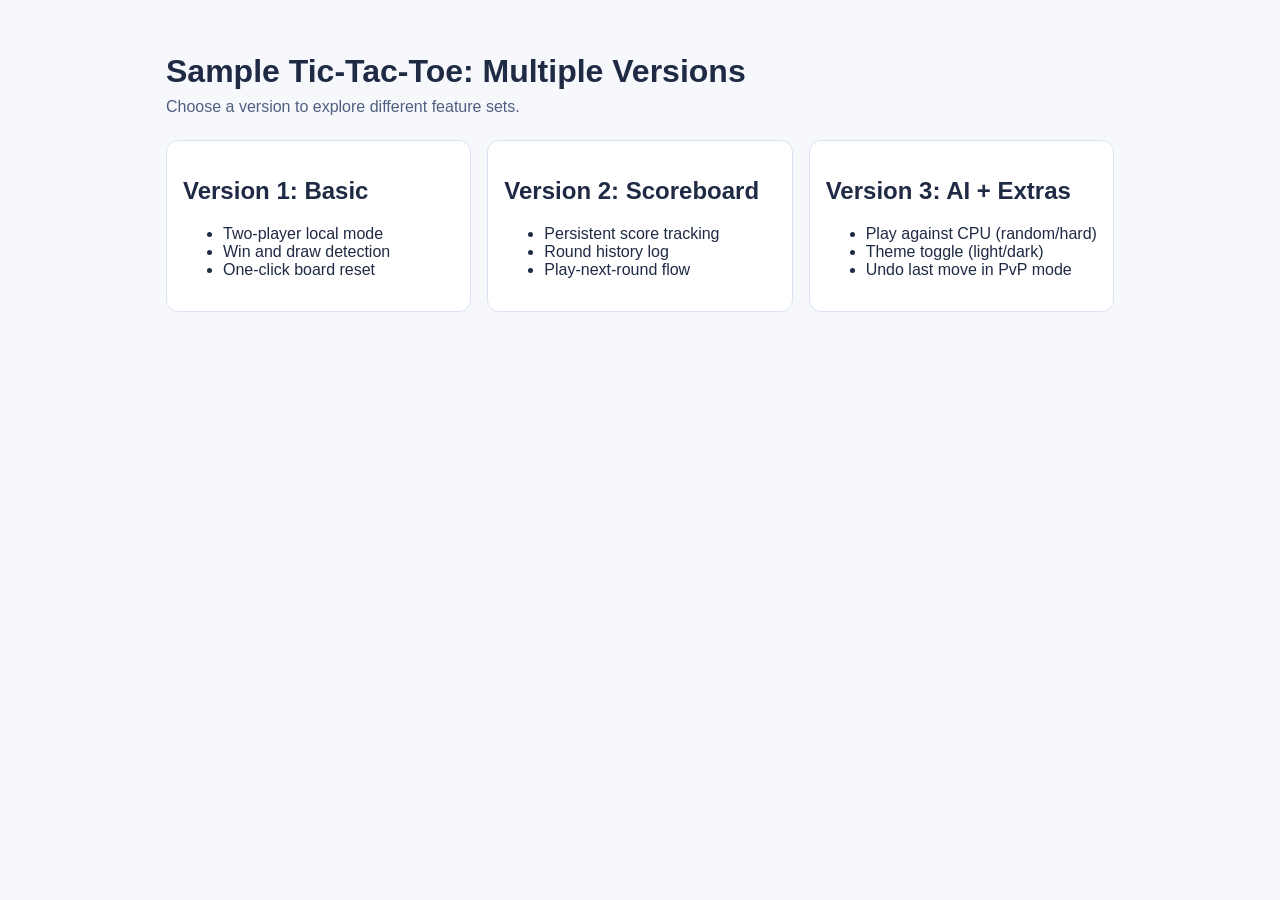
<file: index.html>
<!DOCTYPE html>
<html lang="en">
<head>
  <meta charset="UTF-8" />
  <meta name="viewport" content="width=device-width, initial-scale=1.0" />
  <title>Tic-Tac-Toe Versions</title>
  <link rel="stylesheet" href="styles.css" />
</head>
<body>
  <main class="container">
    <h1>Sample Tic-Tac-Toe: Multiple Versions</h1>
    <p class="subtitle">Choose a version to explore different feature sets.</p>

    <section class="card-grid">
      <a class="card" href="v1-basic.html">
        <h2>Version 1: Basic</h2>
        <ul>
          <li>Two-player local mode</li>
          <li>Win and draw detection</li>
          <li>One-click board reset</li>
        </ul>
      </a>

      <a class="card" href="v2-scoreboard.html">
        <h2>Version 2: Scoreboard</h2>
        <ul>
          <li>Persistent score tracking</li>
          <li>Round history log</li>
          <li>Play-next-round flow</li>
        </ul>
      </a>

      <a class="card" href="v3-ai.html">
        <h2>Version 3: AI + Extras</h2>
        <ul>
          <li>Play against CPU (random/hard)</li>
          <li>Theme toggle (light/dark)</li>
          <li>Undo last move in PvP mode</li>
        </ul>
      </a>
    </section>
  </main>
</body>
</html>
</file>
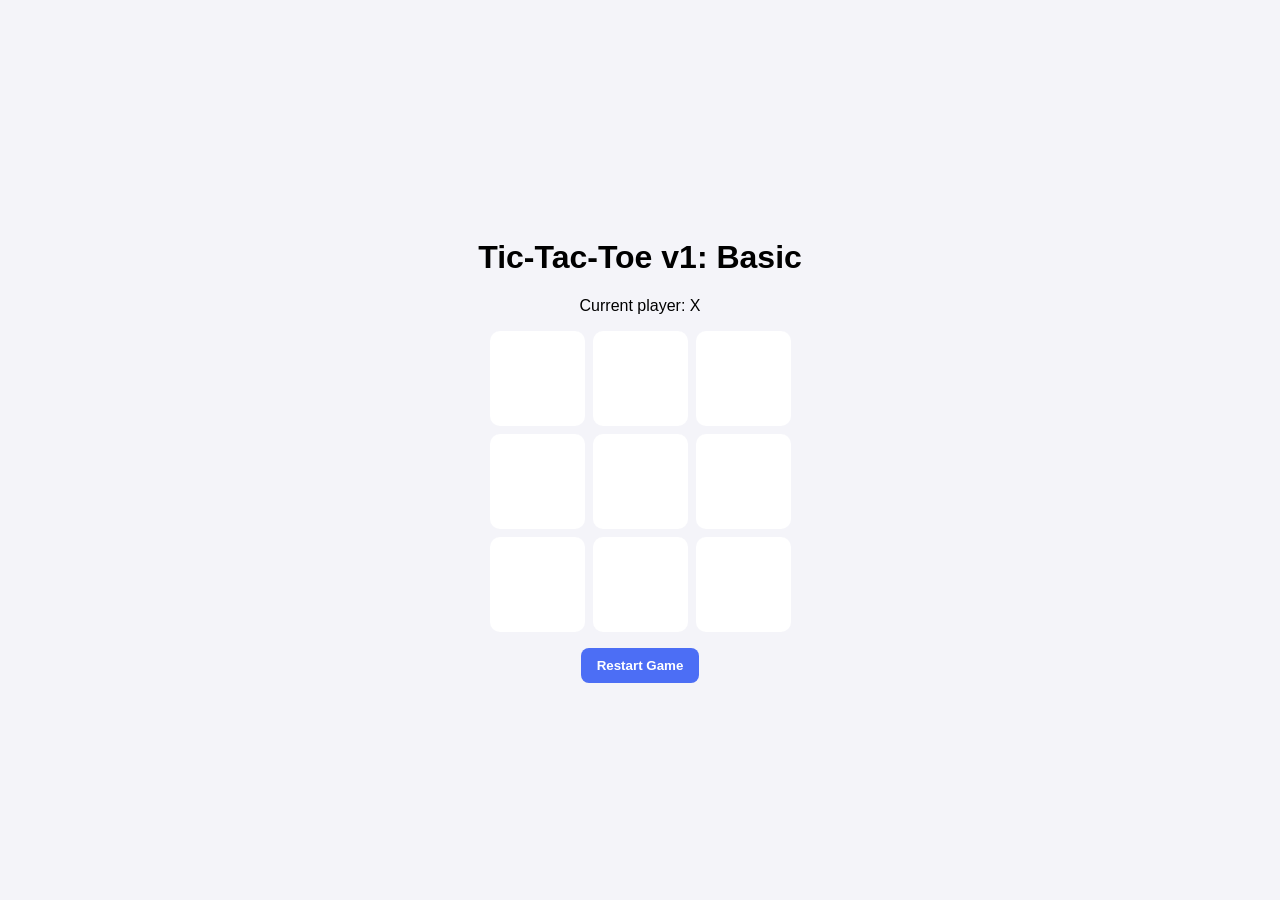
<file: versions/v1-basic/index.html>
<!doctype html>
<html lang="en">
  <head>
    <meta charset="UTF-8" />
    <meta name="viewport" content="width=device-width, initial-scale=1.0" />
    <title>Tic-Tac-Toe v1 (Basic)</title>
    <link rel="stylesheet" href="style.css" />
  </head>
  <body>
    <main class="app">
      <h1>Tic-Tac-Toe v1: Basic</h1>
      <p id="status">Current player: X</p>
      <div id="board" class="board" role="grid" aria-label="Tic tac toe board"></div>
      <button id="restartBtn">Restart Game</button>
    </main>

    <script src="script.js"></script>
  </body>
</html>
</file>
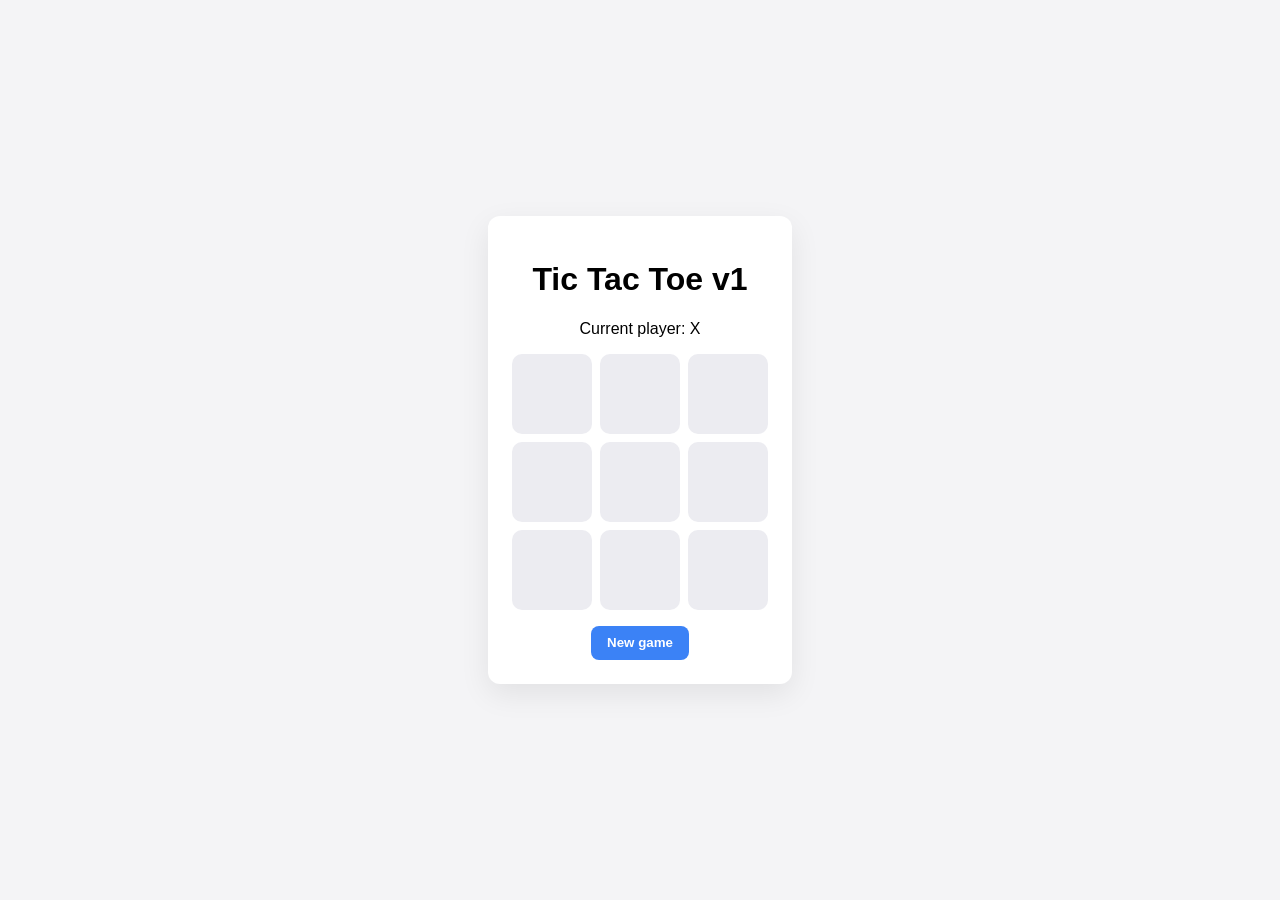
<file: versions/v1/index.html>
<!doctype html>
<html lang="en">
<head>
  <meta charset="UTF-8" />
  <meta name="viewport" content="width=device-width, initial-scale=1.0" />
  <title>Tic Tac Toe v1</title>
  <link rel="stylesheet" href="styles.css" />
</head>
<body>
  <main class="app">
    <h1>Tic Tac Toe v1</h1>
    <p id="status">Current player: X</p>
    <div id="board" class="board" aria-label="Tic Tac Toe board"></div>
    <button id="reset">New game</button>
  </main>

  <script src="script.js"></script>
</body>
</html>
</file>
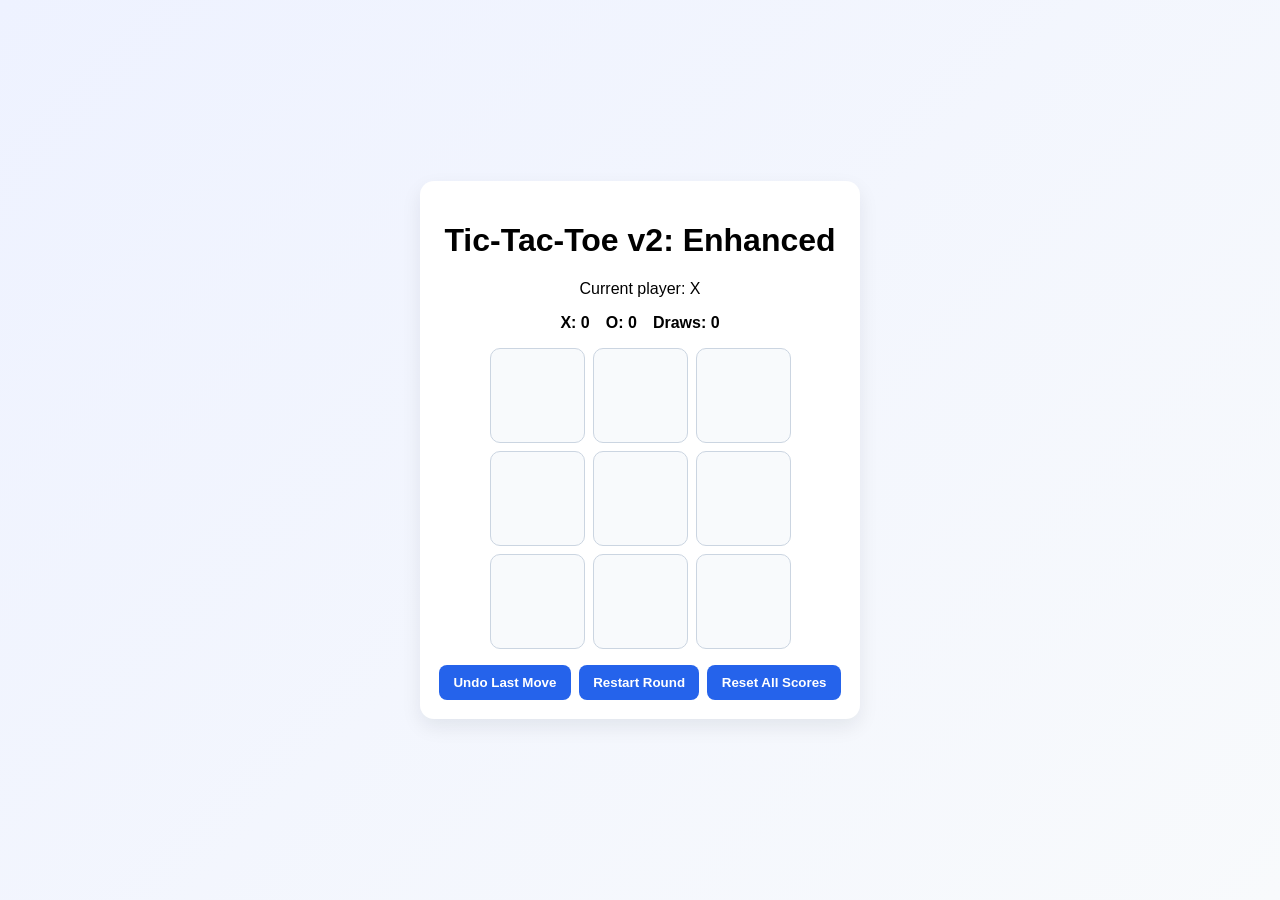
<file: versions/v2-enhanced/index.html>
<!doctype html>
<html lang="en">
  <head>
    <meta charset="UTF-8" />
    <meta name="viewport" content="width=device-width, initial-scale=1.0" />
    <title>Tic-Tac-Toe v2 (Enhanced)</title>
    <link rel="stylesheet" href="style.css" />
  </head>
  <body>
    <main class="app">
      <h1>Tic-Tac-Toe v2: Enhanced</h1>
      <p id="status">Current player: X</p>
      <section class="scoreboard">
        <span id="xScore">X: 0</span>
        <span id="oScore">O: 0</span>
        <span id="drawScore">Draws: 0</span>
      </section>
      <div id="board" class="board" role="grid" aria-label="Tic tac toe board"></div>
      <div class="actions">
        <button id="undoBtn">Undo Last Move</button>
        <button id="restartBtn">Restart Round</button>
        <button id="resetAllBtn">Reset All Scores</button>
      </div>
    </main>

    <script src="script.js"></script>
  </body>
</html>
</file>
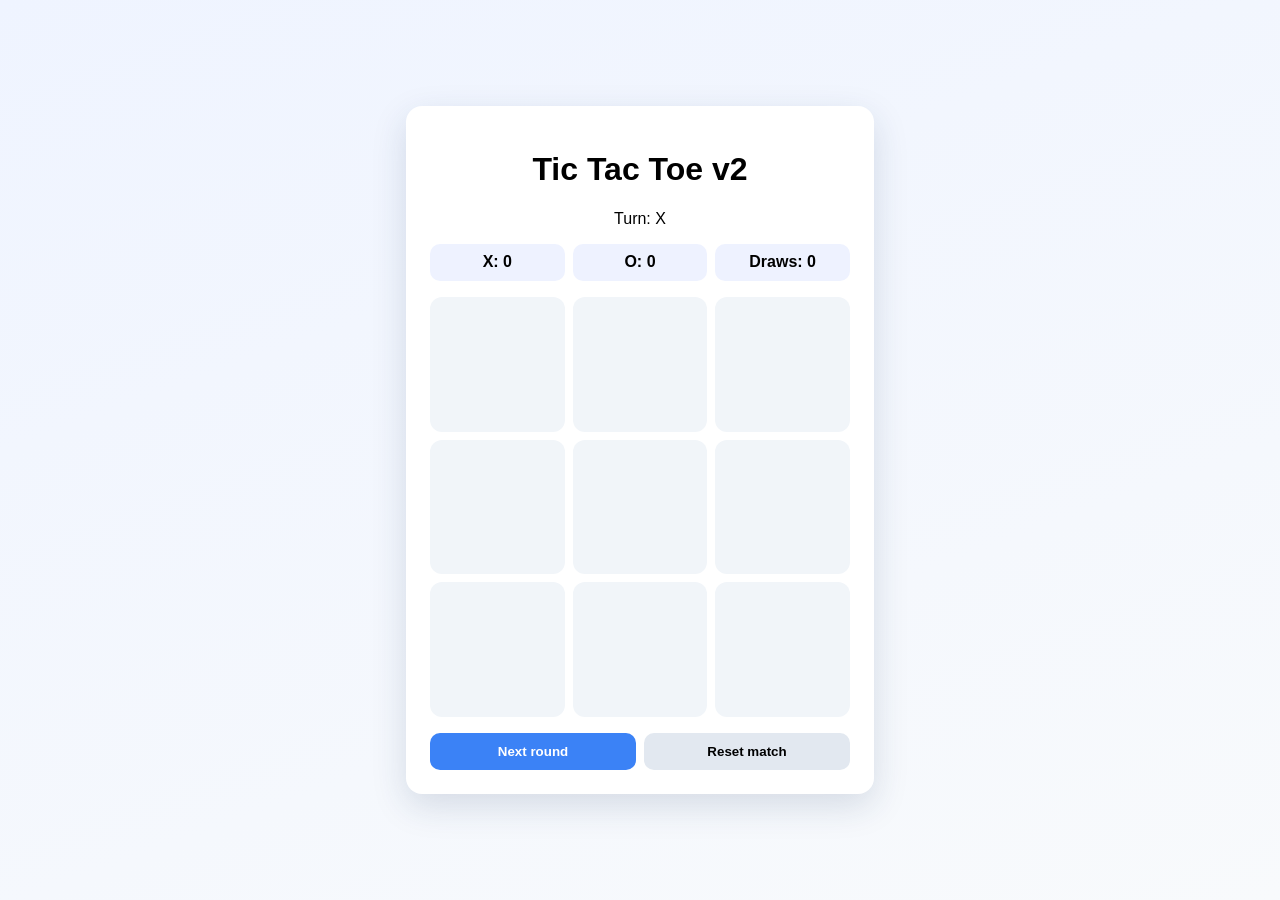
<file: versions/v2/index.html>
<!doctype html>
<html lang="en">
<head>
  <meta charset="UTF-8" />
  <meta name="viewport" content="width=device-width, initial-scale=1.0" />
  <title>Tic Tac Toe v2</title>
  <link rel="stylesheet" href="styles.css" />
</head>
<body>
  <main class="app">
    <h1>Tic Tac Toe v2</h1>
    <p id="status">Turn: X</p>

    <section class="scoreboard" aria-label="Scoreboard">
      <div>X: <span id="score-x">0</span></div>
      <div>O: <span id="score-o">0</span></div>
      <div>Draws: <span id="score-draw">0</span></div>
    </section>

    <div id="board" class="board" aria-label="Tic Tac Toe board"></div>

    <div class="actions">
      <button id="next-round">Next round</button>
      <button id="full-reset">Reset match</button>
    </div>
  </main>

  <script src="script.js"></script>
</body>
</html>
</file>
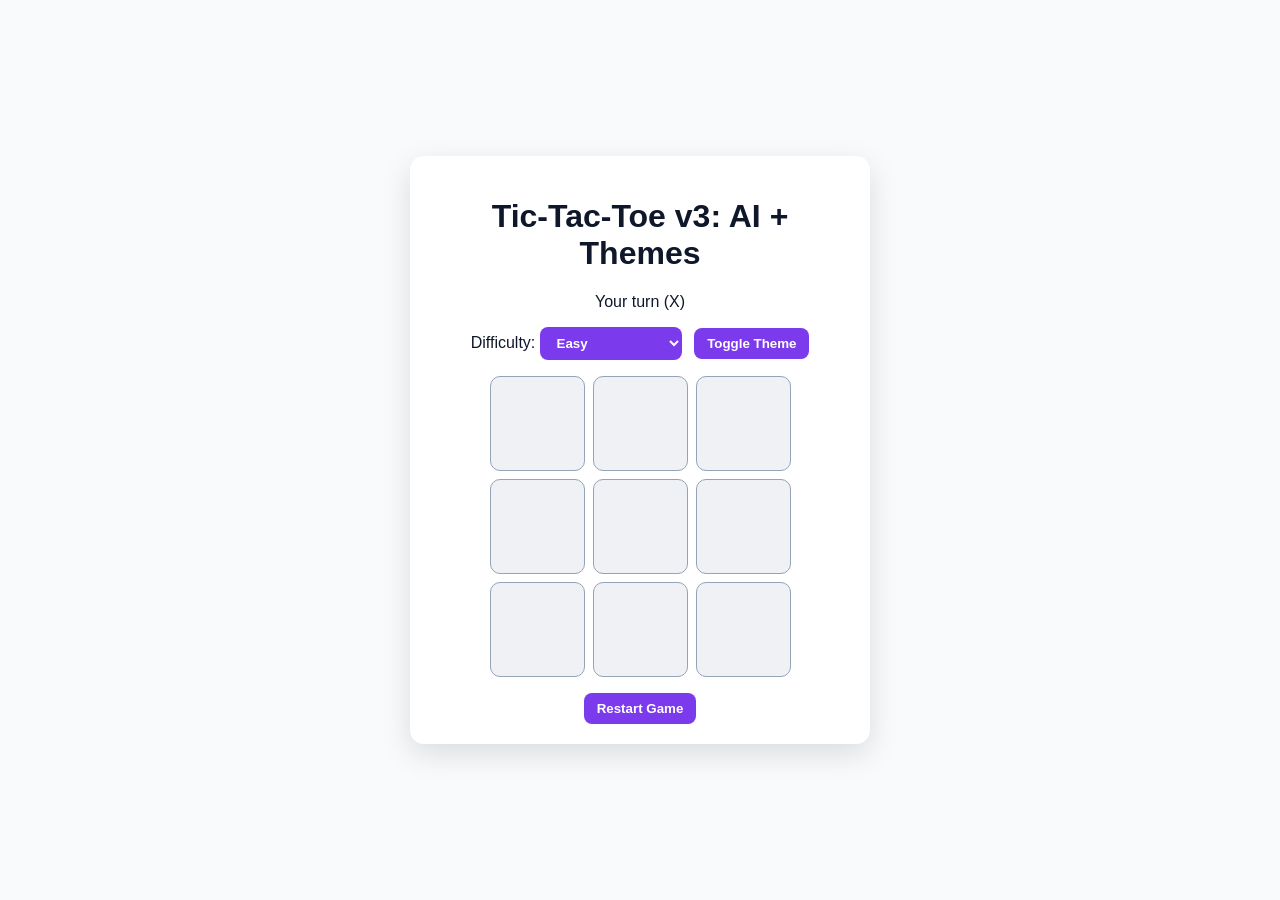
<file: versions/v3-ai/index.html>
<!doctype html>
<html lang="en">
  <head>
    <meta charset="UTF-8" />
    <meta name="viewport" content="width=device-width, initial-scale=1.0" />
    <title>Tic-Tac-Toe v3 (AI)</title>
    <link rel="stylesheet" href="style.css" />
  </head>
  <body>
    <main class="app">
      <h1>Tic-Tac-Toe v3: AI + Themes</h1>
      <p id="status">Your turn (X)</p>

      <section class="controls">
        <label>
          Difficulty:
          <select id="difficulty">
            <option value="easy">Easy</option>
            <option value="hard">Hard (Minimax)</option>
          </select>
        </label>
        <button id="themeBtn">Toggle Theme</button>
      </section>

      <div id="board" class="board" role="grid" aria-label="Tic tac toe board"></div>
      <button id="restartBtn">Restart Game</button>
    </main>

    <script src="script.js"></script>
  </body>
</html>
</file>
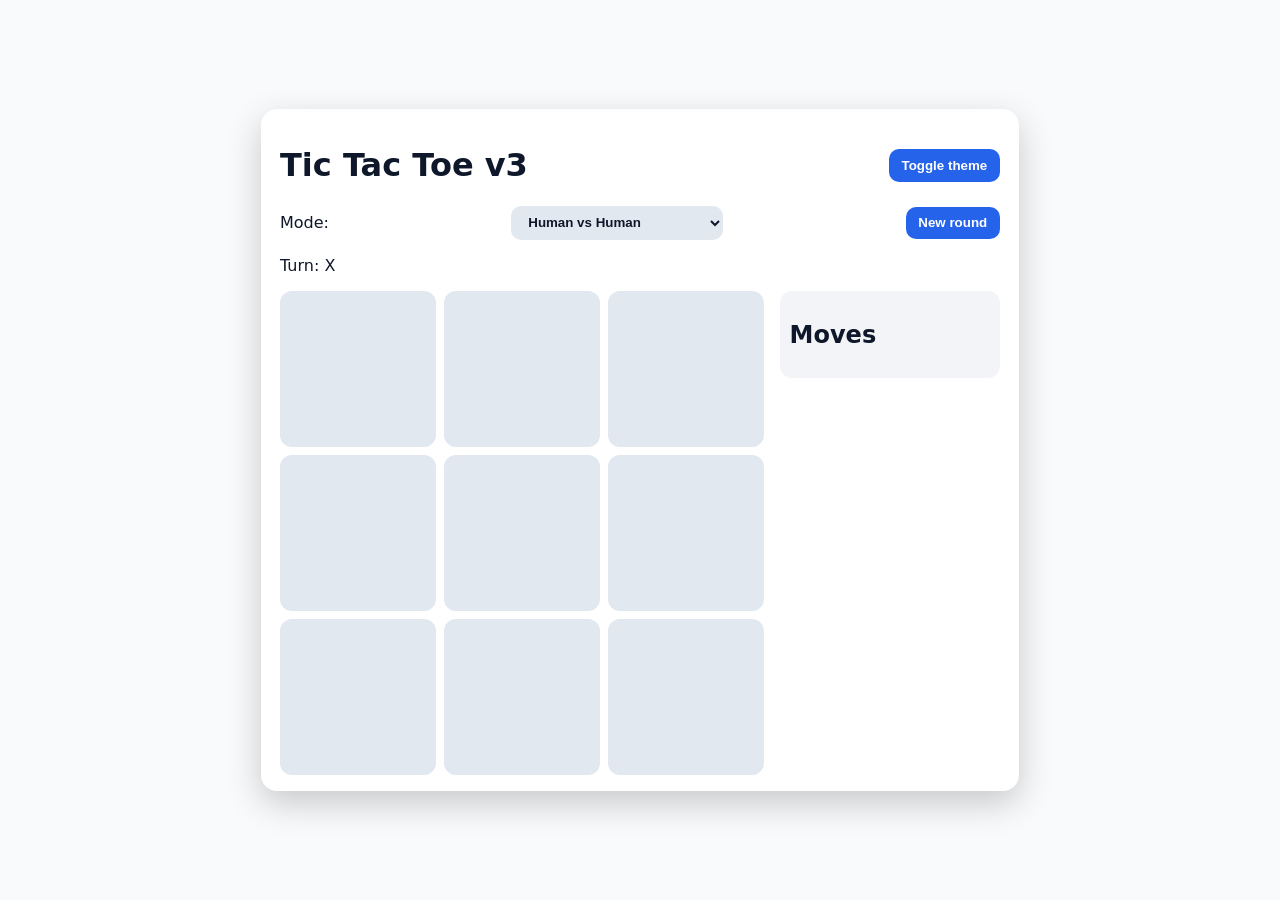
<file: versions/v3/index.html>
<!doctype html>
<html lang="en" data-theme="light">
<head>
  <meta charset="UTF-8" />
  <meta name="viewport" content="width=device-width, initial-scale=1.0" />
  <title>Tic Tac Toe v3</title>
  <link rel="stylesheet" href="styles.css" />
</head>
<body>
  <main class="app">
    <header class="header-row">
      <h1>Tic Tac Toe v3</h1>
      <button id="theme-toggle">Toggle theme</button>
    </header>

    <section class="toolbar">
      <label for="mode">Mode:</label>
      <select id="mode">
        <option value="human">Human vs Human</option>
        <option value="ai">Human vs AI (Unbeatable)</option>
      </select>
      <button id="new-round">New round</button>
    </section>

    <p id="status">Turn: X</p>

    <div class="layout">
      <div id="board" class="board" aria-label="Tic Tac Toe board"></div>
      <aside>
        <h2>Moves</h2>
        <ol id="history"></ol>
      </aside>
    </div>
  </main>

  <script src="script.js"></script>
</body>
</html>
</file>
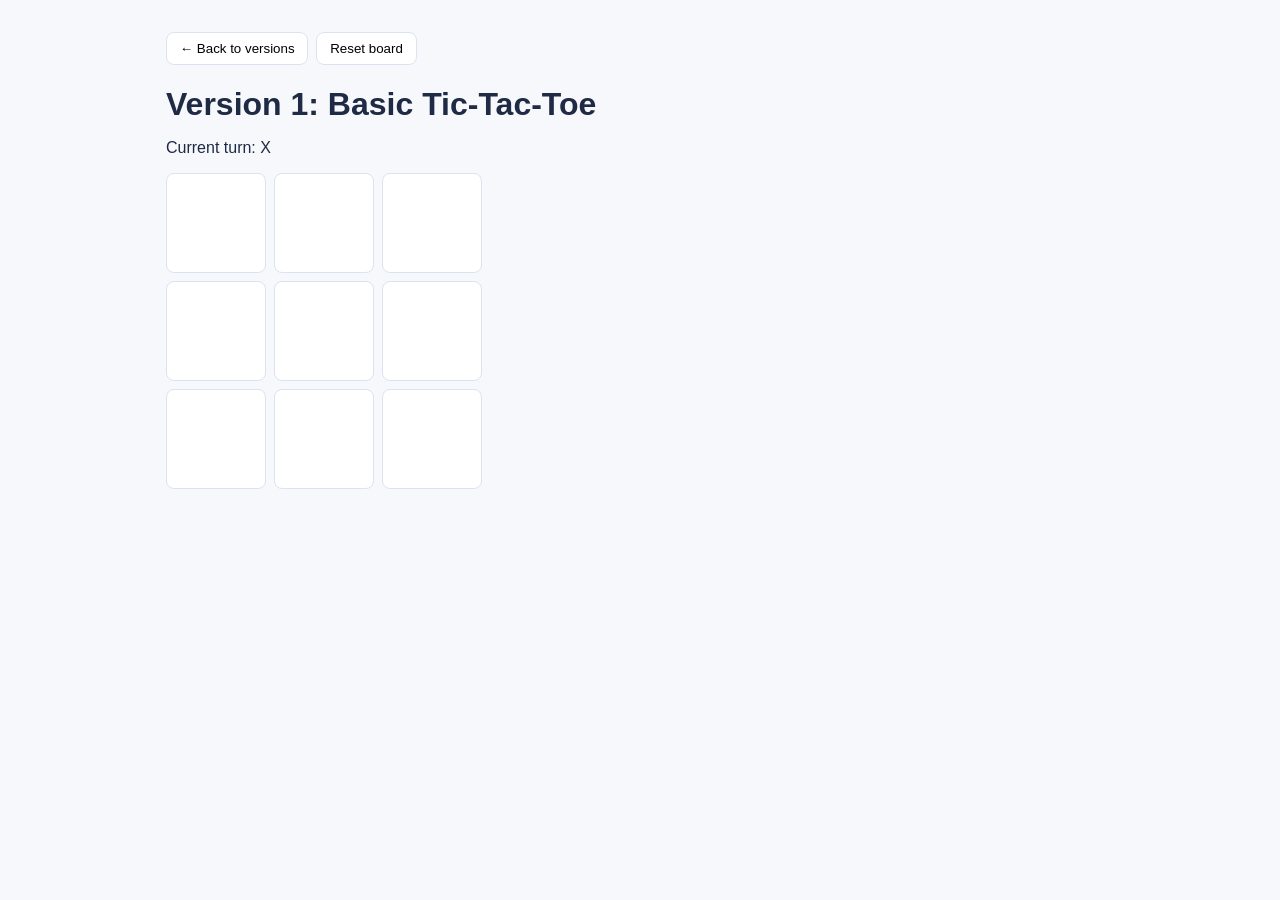
<file: v1-basic.html>
<!DOCTYPE html>
<html lang="en">
<head>
  <meta charset="UTF-8" />
  <meta name="viewport" content="width=device-width, initial-scale=1.0" />
  <title>Tic-Tac-Toe v1 (Basic)</title>
  <link rel="stylesheet" href="styles.css" />
</head>
<body>
  <main class="container">
    <div class="page-actions">
      <a href="index.html"><button>← Back to versions</button></a>
      <button id="reset">Reset board</button>
    </div>
    <h1>Version 1: Basic Tic-Tac-Toe</h1>
    <p id="status">Current turn: X</p>
    <div class="board" id="board"></div>
  </main>
  <script src="v1-basic.js"></script>
</body>
</html>
</file>
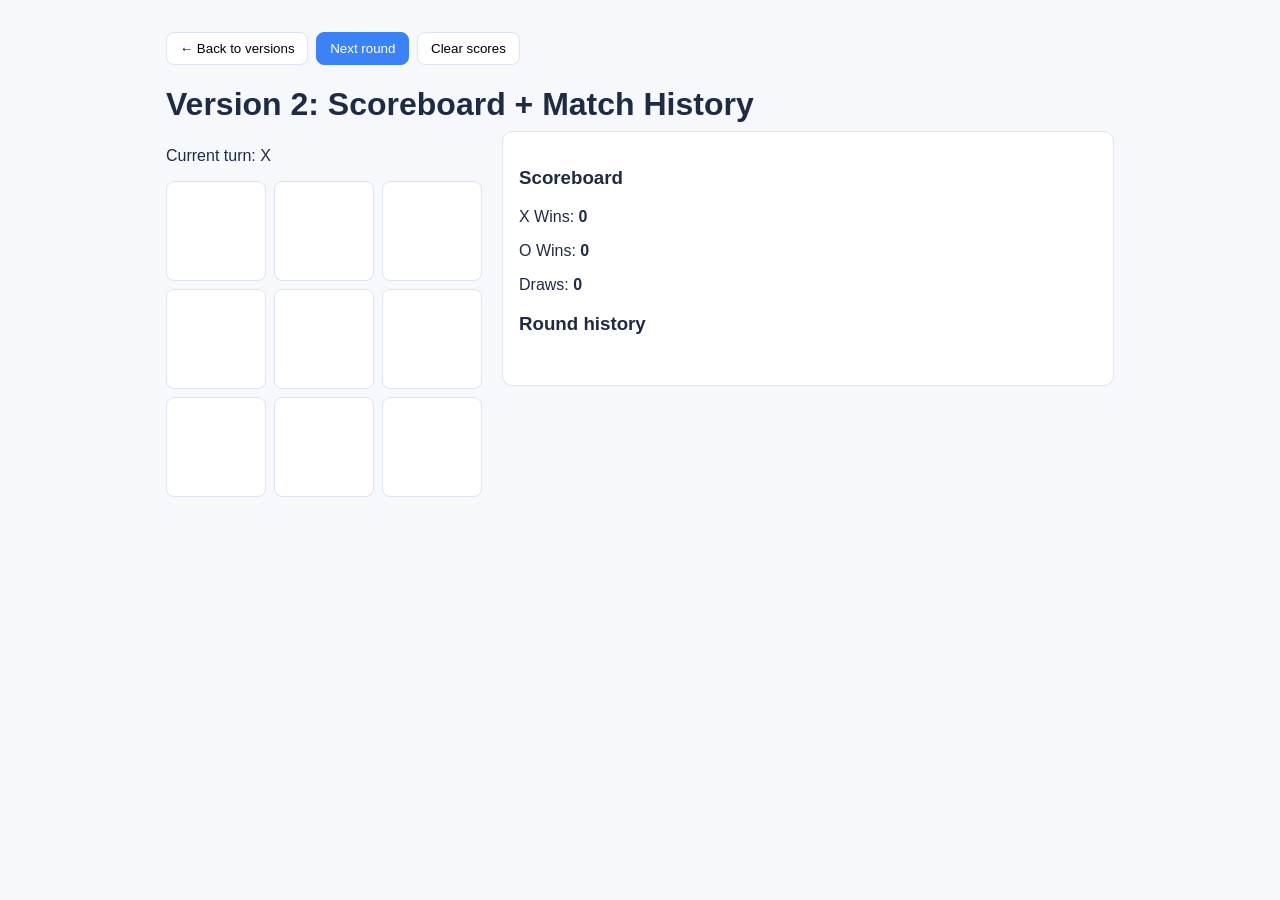
<file: v2-scoreboard.html>
<!DOCTYPE html>
<html lang="en">
<head>
  <meta charset="UTF-8" />
  <meta name="viewport" content="width=device-width, initial-scale=1.0" />
  <title>Tic-Tac-Toe v2 (Scoreboard)</title>
  <link rel="stylesheet" href="styles.css" />
</head>
<body>
  <main class="container">
    <div class="page-actions">
      <a href="index.html"><button>← Back to versions</button></a>
      <button id="next" class="primary">Next round</button>
      <button id="clear">Clear scores</button>
    </div>
    <h1>Version 2: Scoreboard + Match History</h1>

    <div class="game-layout">
      <div>
        <p id="status">Current turn: X</p>
        <div class="board" id="board"></div>
      </div>

      <aside class="panel">
        <h3>Scoreboard</h3>
        <p>X Wins: <strong id="xscore">0</strong></p>
        <p>O Wins: <strong id="oscore">0</strong></p>
        <p>Draws: <strong id="dscore">0</strong></p>
        <h3>Round history</h3>
        <ol id="history" class="list"></ol>
      </aside>
    </div>
  </main>
  <script src="v2-scoreboard.js"></script>
</body>
</html>
</file>
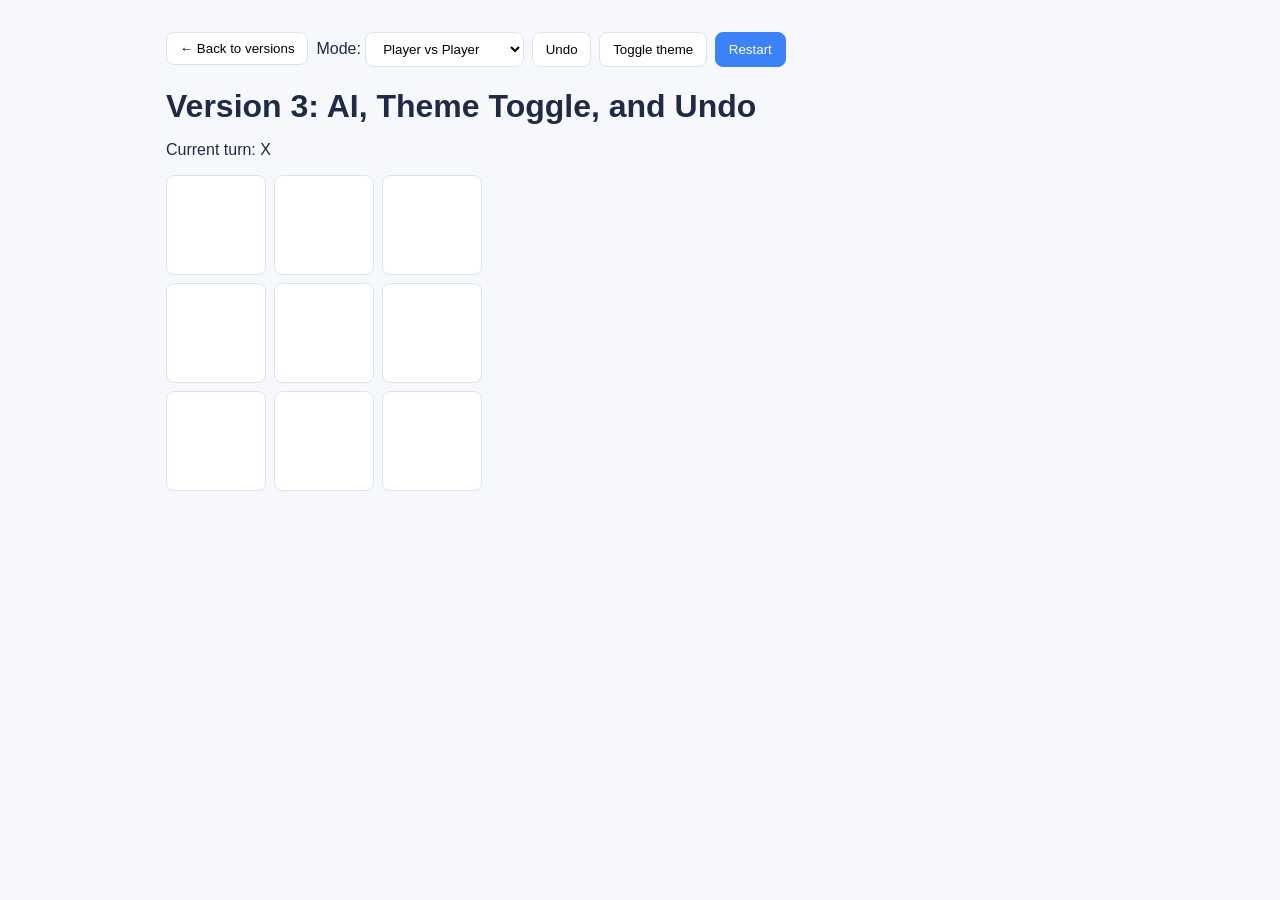
<file: v3-ai.html>
<!DOCTYPE html>
<html lang="en">
<head>
  <meta charset="UTF-8" />
  <meta name="viewport" content="width=device-width, initial-scale=1.0" />
  <title>Tic-Tac-Toe v3 (AI + Extras)</title>
  <link rel="stylesheet" href="styles.css" />
</head>
<body>
  <main class="container">
    <div class="page-actions">
      <a href="index.html"><button>← Back to versions</button></a>
      <label>Mode:
        <select id="mode">
          <option value="pvp">Player vs Player</option>
          <option value="cpu-random">Vs CPU (Random)</option>
          <option value="cpu-hard">Vs CPU (Hard)</option>
        </select>
      </label>
      <button id="undo">Undo</button>
      <button id="theme">Toggle theme</button>
      <button id="restart" class="primary">Restart</button>
    </div>

    <h1>Version 3: AI, Theme Toggle, and Undo</h1>
    <p id="status">Current turn: X</p>
    <div class="board" id="board"></div>
  </main>
  <script src="v3-ai.js"></script>
</body>
</html>
</file>
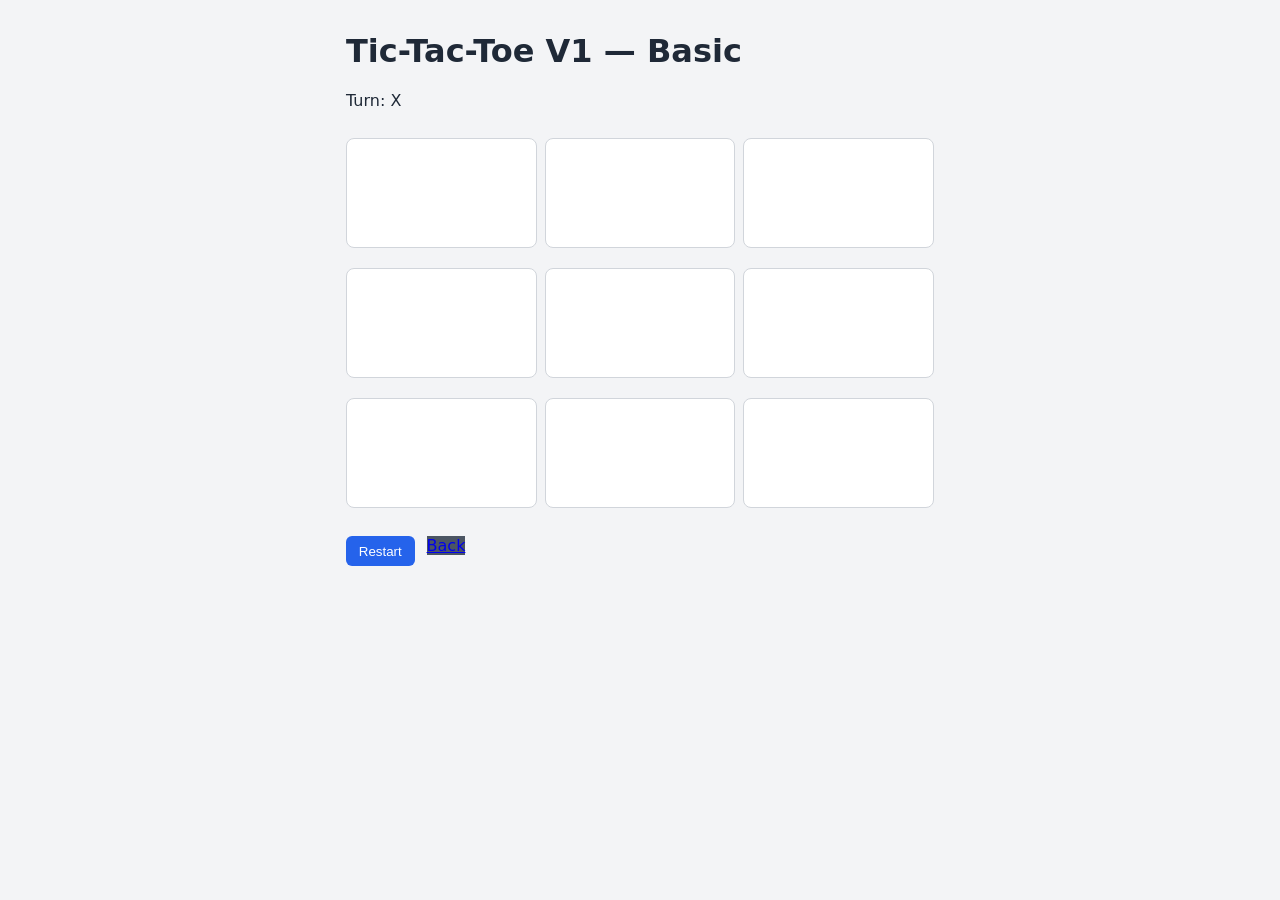
<file: versions/v1-basic.html>
<!doctype html>
<html lang="en">
  <head>
    <meta charset="UTF-8" />
    <meta name="viewport" content="width=device-width, initial-scale=1.0" />
    <title>Tic-Tac-Toe V1 Basic</title>
    <link rel="stylesheet" href="../assets/styles.css" />
  </head>
  <body>
    <main class="container game-shell">
      <h1>Tic-Tac-Toe V1 — Basic</h1>
      <p id="status">Turn: X</p>
      <section class="board" id="board"></section>
      <div class="row">
        <button id="restart">Restart</button>
        <a class="back" href="../index.html">Back</a>
      </div>
    </main>

    <script type="module">
      import { winnerOf } from '../assets/game-core.js';

      const board = Array(9).fill('');
      let current = 'X';
      let done = false;

      const boardEl = document.getElementById('board');
      const statusEl = document.getElementById('status');
      const restartEl = document.getElementById('restart');

      function draw() {
        boardEl.innerHTML = '';
        board.forEach((value, idx) => {
          const btn = document.createElement('button');
          btn.className = 'cell';
          btn.textContent = value;
          btn.disabled = Boolean(value) || done;
          btn.addEventListener('click', () => move(idx));
          boardEl.appendChild(btn);
        });
      }

      function move(idx) {
        if (board[idx] || done) return;
        board[idx] = current;
        const result = winnerOf(board);
        if (result) {
          done = true;
          statusEl.textContent = result === 'Tie' ? 'Result: Tie' : `Winner: ${result}`;
        } else {
          current = current === 'X' ? 'O' : 'X';
          statusEl.textContent = `Turn: ${current}`;
        }
        draw();
      }

      restartEl.addEventListener('click', () => {
        board.fill('');
        current = 'X';
        done = false;
        statusEl.textContent = 'Turn: X';
        draw();
      });

      draw();
    </script>
  </body>
</html>
</file>
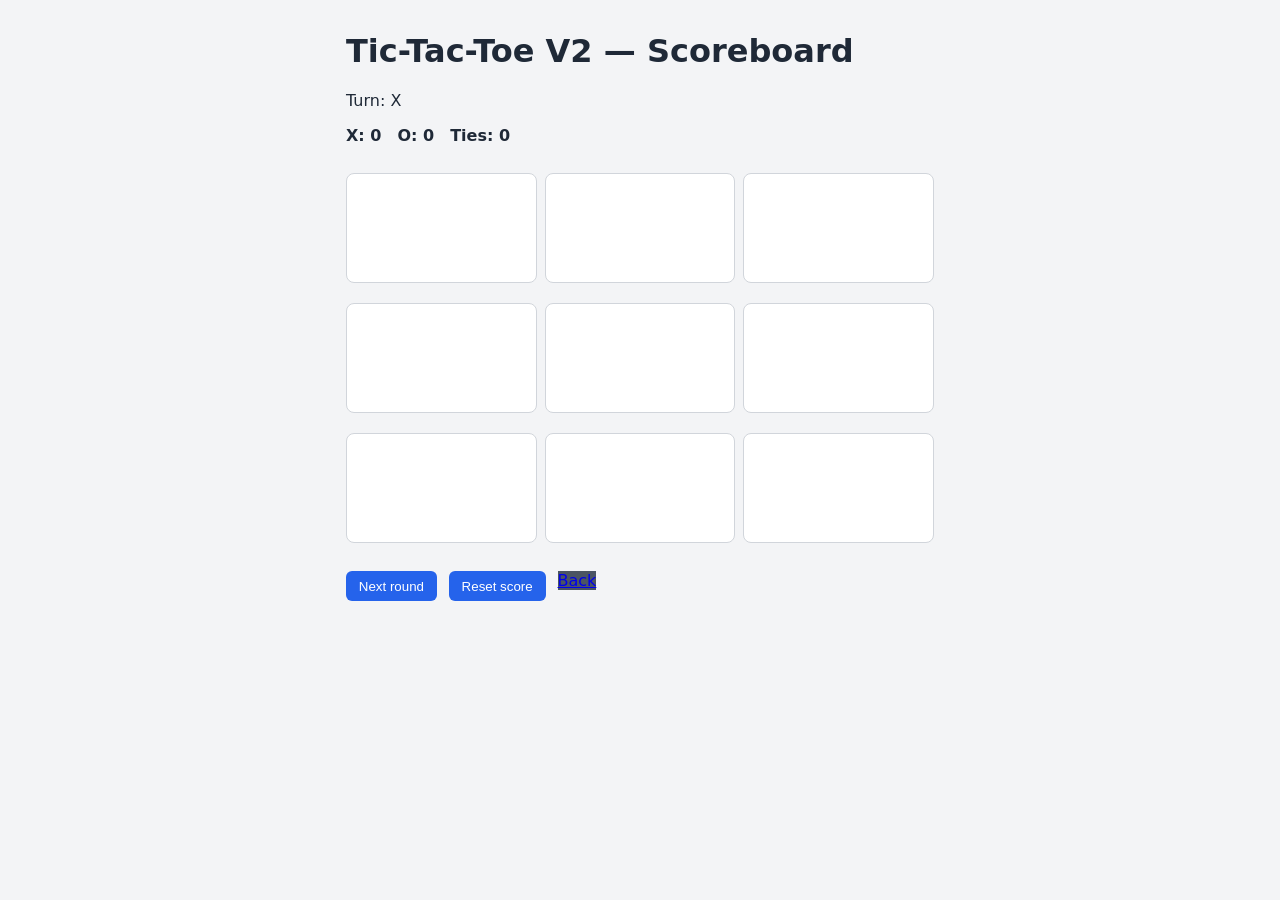
<file: versions/v2-scoreboard.html>
<!doctype html>
<html lang="en">
  <head>
    <meta charset="UTF-8" />
    <meta name="viewport" content="width=device-width, initial-scale=1.0" />
    <title>Tic-Tac-Toe V2 Scoreboard</title>
    <link rel="stylesheet" href="../assets/styles.css" />
  </head>
  <body>
    <main class="container game-shell">
      <h1>Tic-Tac-Toe V2 — Scoreboard</h1>
      <p id="status">Turn: X</p>
      <div class="stats">
        <strong>X: <span id="xWins">0</span></strong>
        <strong>O: <span id="oWins">0</span></strong>
        <strong>Ties: <span id="ties">0</span></strong>
      </div>
      <section class="board" id="board"></section>
      <div class="row">
        <button id="nextRound">Next round</button>
        <button id="resetScore">Reset score</button>
        <a class="back" href="../index.html">Back</a>
      </div>
    </main>

    <script type="module">
      import { winnerOf } from '../assets/game-core.js';

      const board = Array(9).fill('');
      let current = 'X';
      let done = false;
      const score = { X: 0, O: 0, Tie: 0 };

      const boardEl = document.getElementById('board');
      const statusEl = document.getElementById('status');
      const xWinsEl = document.getElementById('xWins');
      const oWinsEl = document.getElementById('oWins');
      const tiesEl = document.getElementById('ties');
      const nextRoundEl = document.getElementById('nextRound');
      const resetScoreEl = document.getElementById('resetScore');

      function renderScore() {
        xWinsEl.textContent = score.X;
        oWinsEl.textContent = score.O;
        tiesEl.textContent = score.Tie;
      }

      function draw() {
        boardEl.innerHTML = '';
        board.forEach((value, idx) => {
          const btn = document.createElement('button');
          btn.className = 'cell';
          btn.textContent = value;
          btn.disabled = Boolean(value) || done;
          btn.addEventListener('click', () => move(idx));
          boardEl.appendChild(btn);
        });
      }

      function move(idx) {
        if (board[idx] || done) return;
        board[idx] = current;
        const result = winnerOf(board);
        if (result) {
          done = true;
          score[result] += 1;
          renderScore();
          statusEl.textContent = result === 'Tie' ? 'Round tied' : `Round winner: ${result}`;
        } else {
          current = current === 'X' ? 'O' : 'X';
          statusEl.textContent = `Turn: ${current}`;
        }
        draw();
      }

      function clearRound() {
        board.fill('');
        current = 'X';
        done = false;
        statusEl.textContent = 'Turn: X';
        draw();
      }

      nextRoundEl.addEventListener('click', clearRound);
      resetScoreEl.addEventListener('click', () => {
        score.X = 0;
        score.O = 0;
        score.Tie = 0;
        renderScore();
        clearRound();
      });

      renderScore();
      draw();
    </script>
  </body>
</html>
</file>
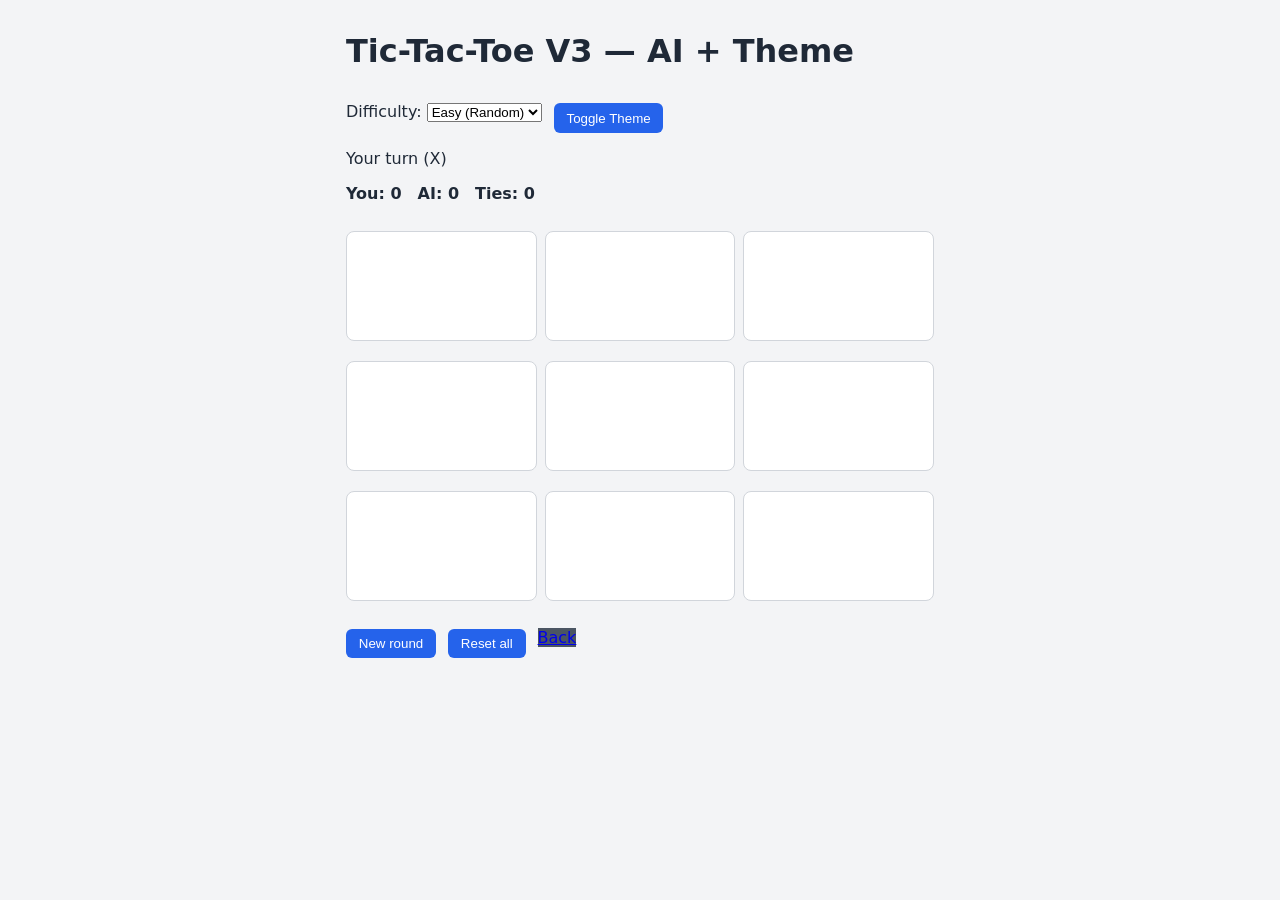
<file: versions/v3-ai-theme.html>
<!doctype html>
<html lang="en">
  <head>
    <meta charset="UTF-8" />
    <meta name="viewport" content="width=device-width, initial-scale=1.0" />
    <title>Tic-Tac-Toe V3 AI Theme</title>
    <link rel="stylesheet" href="../assets/styles.css" />
  </head>
  <body>
    <main class="container game-shell" id="appRoot">
      <h1>Tic-Tac-Toe V3 — AI + Theme</h1>
      <div class="row">
        <label>
          Difficulty:
          <select id="difficulty">
            <option value="easy">Easy (Random)</option>
            <option value="hard">Hard (Minimax)</option>
          </select>
        </label>
        <button id="toggleTheme">Toggle Theme</button>
      </div>

      <p id="status">Your turn (X)</p>
      <div class="stats">
        <strong>You: <span id="xWins">0</span></strong>
        <strong>AI: <span id="oWins">0</span></strong>
        <strong>Ties: <span id="ties">0</span></strong>
      </div>
      <section class="board" id="board"></section>
      <div class="row">
        <button id="newRound">New round</button>
        <button id="resetAll">Reset all</button>
        <a class="back" href="../index.html">Back</a>
      </div>
    </main>

    <script type="module">
      import { availableMoves, winnerOf } from '../assets/game-core.js';

      const HUMAN = 'X';
      const AI = 'O';
      const board = Array(9).fill('');
      const score = { X: 0, O: 0, Tie: 0 };
      let done = false;

      const boardEl = document.getElementById('board');
      const statusEl = document.getElementById('status');
      const difficultyEl = document.getElementById('difficulty');
      const toggleThemeEl = document.getElementById('toggleTheme');
      const xWinsEl = document.getElementById('xWins');
      const oWinsEl = document.getElementById('oWins');
      const tiesEl = document.getElementById('ties');
      const newRoundEl = document.getElementById('newRound');
      const resetAllEl = document.getElementById('resetAll');

      function renderScore() {
        xWinsEl.textContent = score.X;
        oWinsEl.textContent = score.O;
        tiesEl.textContent = score.Tie;
      }

      function draw() {
        boardEl.innerHTML = '';
        board.forEach((value, idx) => {
          const btn = document.createElement('button');
          btn.className = 'cell';
          btn.textContent = value;
          btn.disabled = Boolean(value) || done;
          btn.addEventListener('click', () => humanMove(idx));
          boardEl.appendChild(btn);
        });
      }

      function closeRound(result) {
        done = true;
        score[result] += 1;
        renderScore();
        statusEl.textContent = result === 'Tie' ? 'Round tied' : result === HUMAN ? 'You won!' : 'AI won';
      }

      function humanMove(idx) {
        if (done || board[idx]) return;
        board[idx] = HUMAN;
        let result = winnerOf(board);
        if (result) {
          closeRound(result);
          draw();
          return;
        }

        statusEl.textContent = 'AI thinking...';
        draw();
        setTimeout(() => {
          const move = chooseAiMove();
          if (move !== null) board[move] = AI;
          result = winnerOf(board);
          if (result) {
            closeRound(result);
          } else {
            statusEl.textContent = 'Your turn (X)';
          }
          draw();
        }, 220);
      }

      function chooseAiMove() {
        const moves = availableMoves(board);
        if (!moves.length) return null;
        if (difficultyEl.value === 'easy') {
          return moves[Math.floor(Math.random() * moves.length)];
        }
        return minimax(board.slice(), AI).index;
      }

      function minimax(state, player) {
        const result = winnerOf(state);
        if (result === HUMAN) return { score: -10 };
        if (result === AI) return { score: 10 };
        if (result === 'Tie') return { score: 0 };

        const moves = [];
        for (const idx of availableMoves(state)) {
          const move = { index: idx };
          state[idx] = player;
          move.score = minimax(state, player === AI ? HUMAN : AI).score;
          state[idx] = '';
          moves.push(move);
        }

        let bestMove = 0;
        if (player === AI) {
          let bestScore = -Infinity;
          moves.forEach((move, idx) => {
            if (move.score > bestScore) {
              bestScore = move.score;
              bestMove = idx;
            }
          });
        } else {
          let bestScore = Infinity;
          moves.forEach((move, idx) => {
            if (move.score < bestScore) {
              bestScore = move.score;
              bestMove = idx;
            }
          });
        }
        return moves[bestMove];
      }

      function clearRound() {
        board.fill('');
        done = false;
        statusEl.textContent = 'Your turn (X)';
        draw();
      }

      toggleThemeEl.addEventListener('click', () => {
        document.body.classList.toggle('dark');
      });

      newRoundEl.addEventListener('click', clearRound);
      resetAllEl.addEventListener('click', () => {
        score.X = 0;
        score.O = 0;
        score.Tie = 0;
        renderScore();
        clearRound();
      });

      renderScore();
      draw();
    </script>
  </body>
</html>
</file>
<file: styles.css>
:root {
  --bg: #f6f8fc;
  --text: #1f2a44;
  --card-bg: #ffffff;
  --primary: #3b82f6;
  --border: #dbe3f2;
}

* { box-sizing: border-box; }

body {
  margin: 0;
  font-family: Arial, sans-serif;
  color: var(--text);
  background: var(--bg);
}

.container {
  max-width: 980px;
  margin: 0 auto;
  padding: 2rem 1rem 3rem;
}

h1 { margin-bottom: 0.5rem; }
.subtitle { margin-top: 0; color: #4f5f82; }

.card-grid {
  display: grid;
  grid-template-columns: repeat(auto-fit, minmax(240px, 1fr));
  gap: 1rem;
  margin-top: 1.5rem;
}

.card {
  text-decoration: none;
  color: inherit;
  background: var(--card-bg);
  border: 1px solid var(--border);
  border-radius: 12px;
  padding: 1rem;
  transition: transform 120ms ease, box-shadow 120ms ease;
}

.card:hover {
  transform: translateY(-2px);
  box-shadow: 0 8px 20px rgba(31, 42, 68, 0.12);
}

.page-actions {
  margin-bottom: 1rem;
  display: flex;
  gap: 0.5rem;
  flex-wrap: wrap;
}

button, select {
  border: 1px solid var(--border);
  background: white;
  border-radius: 8px;
  padding: 0.5rem 0.8rem;
  cursor: pointer;
}

button.primary { background: var(--primary); color: white; border-color: var(--primary); }

.game-layout {
  display: grid;
  grid-template-columns: 320px 1fr;
  gap: 1rem;
  align-items: start;
}

.board {
  display: grid;
  grid-template-columns: repeat(3, 100px);
  gap: 8px;
}

.cell {
  width: 100px;
  height: 100px;
  font-size: 2rem;
  font-weight: bold;
}

.panel {
  background: white;
  border: 1px solid var(--border);
  border-radius: 10px;
  padding: 1rem;
}

.list {
  padding-left: 1.2rem;
  max-height: 220px;
  overflow: auto;
}

body.dark {
  --bg: #0f172a;
  --text: #e2e8f0;
  --card-bg: #1e293b;
  --border: #334155;
}

@media (max-width: 760px) {
  .game-layout { grid-template-columns: 1fr; }
}
</file>
<file: versions/v1-basic/style.css>
:root {
  font-family: Arial, sans-serif;
}

body {
  margin: 0;
  min-height: 100vh;
  display: grid;
  place-items: center;
  background: #f4f4f9;
}

.app {
  text-align: center;
}

.board {
  margin: 1rem auto;
  width: 300px;
  display: grid;
  grid-template-columns: repeat(3, 1fr);
  gap: 8px;
}

.cell {
  width: 95px;
  height: 95px;
  border: none;
  border-radius: 10px;
  font-size: 2rem;
  font-weight: bold;
  background: white;
  cursor: pointer;
}

.cell:disabled {
  cursor: not-allowed;
  opacity: 0.8;
}

button {
  padding: 0.6rem 1rem;
  border: none;
  border-radius: 8px;
  background: #4c6ef5;
  color: #fff;
  font-weight: 600;
  cursor: pointer;
}
</file>
<file: versions/v1/styles.css>
:root {
  font-family: Arial, sans-serif;
}

body {
  margin: 0;
  min-height: 100vh;
  display: grid;
  place-items: center;
  background: #f4f4f6;
}

.app {
  text-align: center;
  background: #fff;
  padding: 1.5rem;
  border-radius: 12px;
  box-shadow: 0 10px 30px rgba(0, 0, 0, 0.08);
}

.board {
  margin: 1rem auto;
  display: grid;
  grid-template-columns: repeat(3, 80px);
  gap: 8px;
}

.cell {
  width: 80px;
  height: 80px;
  border: 0;
  border-radius: 10px;
  font-size: 2rem;
  font-weight: bold;
  background: #ececf1;
  cursor: pointer;
}

.cell:disabled {
  cursor: default;
  opacity: 0.85;
}

button#reset {
  border: 0;
  padding: 0.6rem 1rem;
  border-radius: 8px;
  background: #3b82f6;
  color: #fff;
  font-weight: bold;
  cursor: pointer;
}
</file>
<file: versions/v2-enhanced/style.css>
:root {
  font-family: Inter, Arial, sans-serif;
}

body {
  margin: 0;
  min-height: 100vh;
  display: grid;
  place-items: center;
  background: linear-gradient(135deg, #eef2ff, #f8fafc);
}

.app {
  text-align: center;
  background: white;
  padding: 1.2rem;
  border-radius: 14px;
  box-shadow: 0 8px 20px rgba(15, 23, 42, 0.08);
}

.scoreboard {
  display: flex;
  justify-content: center;
  gap: 1rem;
  margin-bottom: 0.75rem;
  font-weight: 600;
}

.board {
  margin: 1rem auto;
  width: 300px;
  display: grid;
  grid-template-columns: repeat(3, 1fr);
  gap: 8px;
}

.cell {
  width: 95px;
  height: 95px;
  border: 1px solid #cbd5e1;
  border-radius: 10px;
  font-size: 2rem;
  font-weight: bold;
  background: #f8fafc;
  cursor: pointer;
}

.cell:disabled {
  cursor: not-allowed;
  opacity: 0.85;
}

.actions {
  display: flex;
  gap: 0.5rem;
  justify-content: center;
  flex-wrap: wrap;
}

button {
  padding: 0.6rem 0.9rem;
  border: none;
  border-radius: 8px;
  background: #2563eb;
  color: #fff;
  font-weight: 600;
  cursor: pointer;
}
</file>
<file: versions/v2/styles.css>
:root {
  font-family: Inter, Arial, sans-serif;
}

body {
  margin: 0;
  min-height: 100vh;
  display: grid;
  place-items: center;
  background: linear-gradient(160deg, #eff4ff, #f8fafc);
}

.app {
  background: #fff;
  border-radius: 16px;
  padding: 1.5rem;
  width: min(92vw, 420px);
  box-shadow: 0 12px 35px rgba(27, 53, 95, 0.15);
}

h1, p {
  text-align: center;
}

.scoreboard {
  display: grid;
  grid-template-columns: repeat(3, 1fr);
  gap: 8px;
  margin-bottom: 1rem;
}

.scoreboard > div {
  background: #eef2ff;
  border-radius: 10px;
  padding: 0.6rem;
  text-align: center;
  font-weight: 600;
}

.board {
  display: grid;
  grid-template-columns: repeat(3, 1fr);
  gap: 8px;
}

.cell {
  aspect-ratio: 1;
  border: 0;
  border-radius: 12px;
  background: #f1f5f9;
  font-size: 2rem;
  font-weight: 700;
  cursor: pointer;
}

.cell.win {
  background: #86efac;
}

.actions {
  margin-top: 1rem;
  display: flex;
  gap: 8px;
}

.actions button {
  flex: 1;
  border: 0;
  border-radius: 10px;
  padding: 0.7rem;
  font-weight: 700;
  cursor: pointer;
}

#next-round {
  background: #3b82f6;
  color: white;
}

#full-reset {
  background: #e2e8f0;
}
</file>
<file: versions/v3-ai/style.css>
:root {
  font-family: 'Segoe UI', Arial, sans-serif;
  --bg: #f8fafc;
  --surface: #ffffff;
  --text: #0f172a;
  --primary: #7c3aed;
}

body.dark {
  --bg: #0f172a;
  --surface: #1e293b;
  --text: #e2e8f0;
  --primary: #a78bfa;
}

body {
  margin: 0;
  min-height: 100vh;
  display: grid;
  place-items: center;
  background: var(--bg);
  color: var(--text);
  transition: 0.2s ease;
}

.app {
  width: min(90vw, 420px);
  text-align: center;
  background: var(--surface);
  padding: 1.25rem;
  border-radius: 14px;
  box-shadow: 0 10px 30px rgba(0, 0, 0, 0.12);
}

.controls {
  display: flex;
  justify-content: center;
  gap: 0.75rem;
  align-items: center;
  flex-wrap: wrap;
}

.board {
  margin: 1rem auto;
  width: 300px;
  display: grid;
  grid-template-columns: repeat(3, 1fr);
  gap: 8px;
}

.cell {
  width: 95px;
  height: 95px;
  border: 1px solid #94a3b8;
  border-radius: 10px;
  font-size: 2rem;
  font-weight: 700;
  background: color-mix(in srgb, var(--surface) 85%, #94a3b8 15%);
  color: var(--text);
  cursor: pointer;
}

button,
select {
  padding: 0.5rem 0.8rem;
  border: none;
  border-radius: 8px;
  background: var(--primary);
  color: white;
  font-weight: 600;
}

select {
  cursor: pointer;
}
</file>
<file: versions/v3/styles.css>
:root {
  --bg: #f8fafc;
  --panel: #ffffff;
  --text: #0f172a;
  --muted: #e2e8f0;
  --accent: #2563eb;
  --win: #86efac;
  font-family: ui-sans-serif, system-ui, -apple-system, Segoe UI, Roboto, Arial, sans-serif;
}

html[data-theme='dark'] {
  --bg: #0f172a;
  --panel: #111827;
  --text: #e2e8f0;
  --muted: #334155;
  --accent: #60a5fa;
  --win: #22c55e;
}

body {
  margin: 0;
  min-height: 100vh;
  display: grid;
  place-items: center;
  background: var(--bg);
  color: var(--text);
}

.app {
  width: min(94vw, 720px);
  background: var(--panel);
  border-radius: 16px;
  padding: 1rem 1.2rem;
  box-shadow: 0 12px 35px rgba(0, 0, 0, 0.2);
}

.header-row, .toolbar {
  display: flex;
  align-items: center;
  justify-content: space-between;
  gap: 0.5rem;
}

button, select {
  border: 0;
  border-radius: 10px;
  padding: 0.55rem 0.8rem;
  background: var(--muted);
  color: var(--text);
  font-weight: 600;
}

#theme-toggle, #new-round {
  background: var(--accent);
  color: #fff;
}

.layout {
  display: grid;
  grid-template-columns: 1fr 220px;
  gap: 1rem;
  align-items: start;
}

.board {
  display: grid;
  grid-template-columns: repeat(3, 1fr);
  gap: 8px;
}

.cell {
  aspect-ratio: 1;
  border: 0;
  border-radius: 12px;
  font-size: 2.1rem;
  font-weight: 700;
  background: var(--muted);
  color: var(--text);
}

.cell.win {
  background: var(--win);
  color: #052e16;
}

aside {
  background: rgba(148, 163, 184, 0.12);
  border-radius: 12px;
  padding: 0.6rem;
}

#history {
  margin: 0;
  padding-left: 1.1rem;
  max-height: 280px;
  overflow: auto;
}

@media (max-width: 700px) {
  .layout {
    grid-template-columns: 1fr;
  }
}
</file>
<file: assets/styles.css>
:root {
  --bg: #f3f4f6;
  --text: #1f2937;
  --card: #ffffff;
  --border: #d1d5db;
  --accent: #2563eb;
}

* {
  box-sizing: border-box;
}

body {
  margin: 0;
  font-family: Inter, system-ui, -apple-system, Segoe UI, Roboto, sans-serif;
  background: var(--bg);
  color: var(--text);
}

.container {
  max-width: 1000px;
  margin: 0 auto;
  padding: 2rem 1rem;
}

h1 {
  margin-top: 0;
}

.cards {
  list-style: none;
  padding: 0;
  display: grid;
  gap: 1rem;
  grid-template-columns: repeat(auto-fit, minmax(220px, 1fr));
}

.cards li {
  background: var(--card);
  border: 1px solid var(--border);
  border-radius: 10px;
  padding: 1rem;
}

.cards h2 {
  margin: 0;
  font-size: 1.15rem;
}

.cards a,
button {
  margin-top: 0.75rem;
  display: inline-block;
  background: var(--accent);
  color: #fff;
  border: none;
  border-radius: 6px;
  padding: 0.45rem 0.8rem;
  text-decoration: none;
  cursor: pointer;
}

.game-shell {
  max-width: 620px;
  margin: 0 auto;
}

.board {
  display: grid;
  grid-template-columns: repeat(3, 1fr);
  gap: 0.5rem;
  margin: 1rem 0;
}

.cell {
  height: 110px;
  font-size: 2.25rem;
  font-weight: bold;
  background: #fff;
  border: 1px solid var(--border);
  border-radius: 8px;
}

.row {
  display: flex;
  gap: 0.75rem;
  flex-wrap: wrap;
  align-items: center;
}

.back {
  background: #4b5563;
}

.stats {
  display: flex;
  gap: 1rem;
  flex-wrap: wrap;
}

.dark {
  --bg: #111827;
  --text: #e5e7eb;
  --card: #1f2937;
  --border: #374151;
  --accent: #3b82f6;
}

.dark .cell {
  background: #111827;
  color: #f9fafb;
}
</file>
